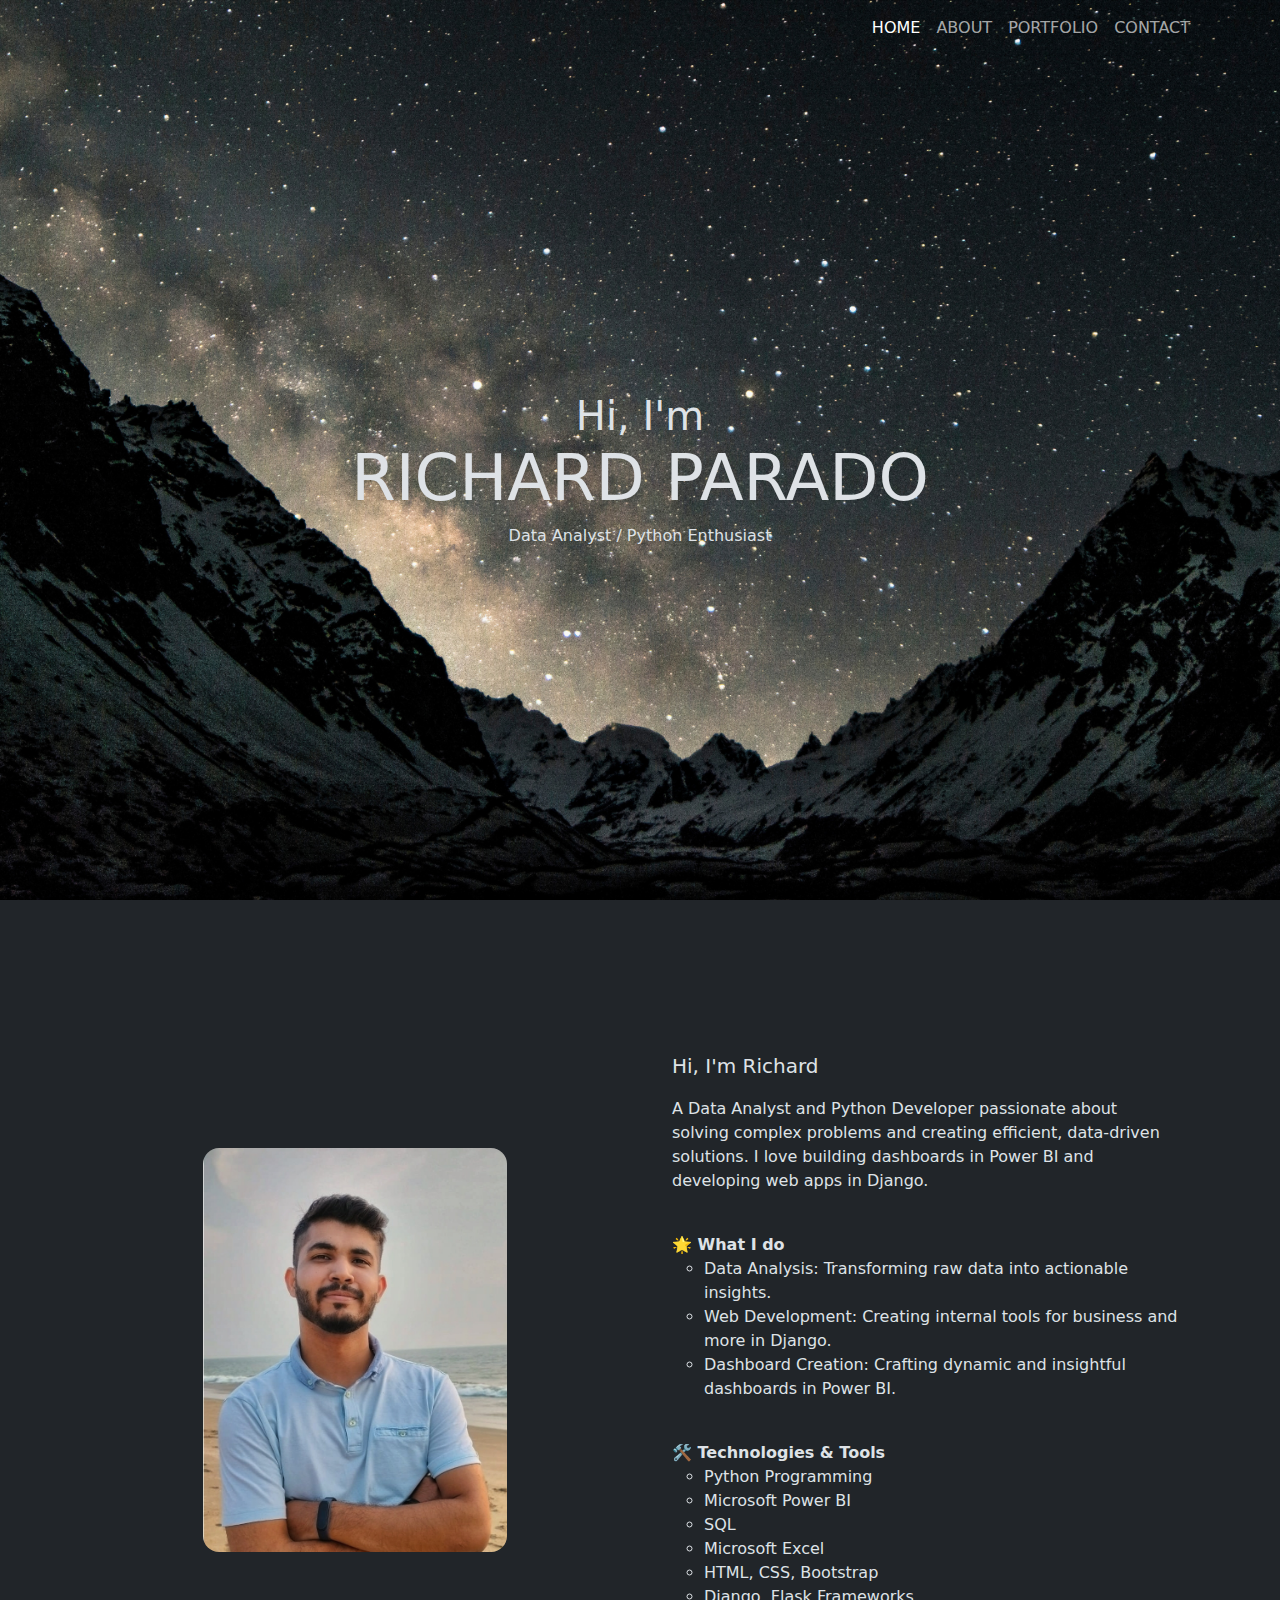
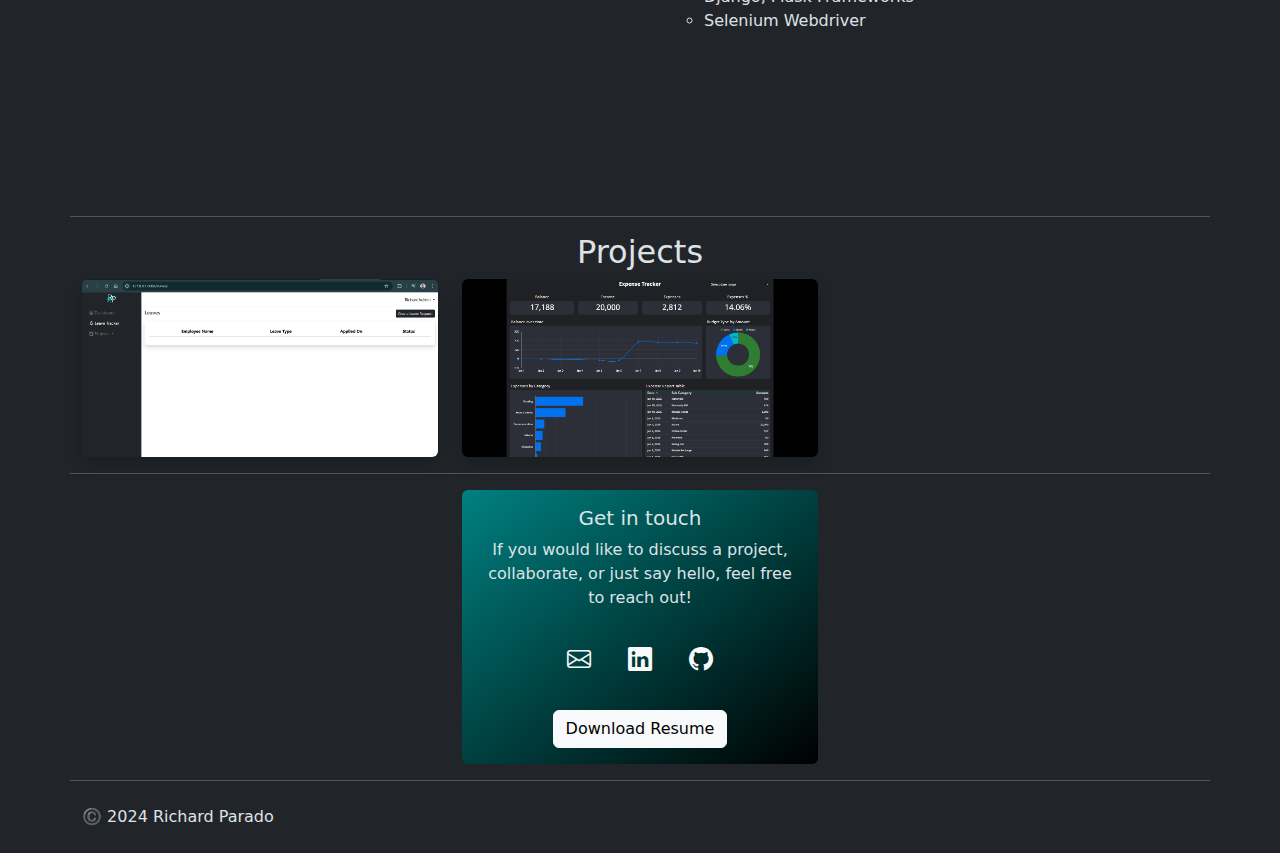
<file: index.html>
<!DOCTYPE html>
<html lang="en" data-bs-theme="dark">

<head>
    <meta charset="UTF-8">
    <meta name="viewport" content="width=device-width, initial-scale=1.0">
    <title>Richard Parado - Personal Website</title>
    <link href="https://cdn.jsdelivr.net/npm/bootstrap@5.3.3/dist/css/bootstrap.min.css" rel="stylesheet"
        integrity="sha384-QWTKZyjpPEjISv5WaRU9OFeRpok6YctnYmDr5pNlyT2bRjXh0JMhjY6hW+ALEwIH" crossorigin="anonymous">
    <link rel="stylesheet" href="https://cdn.jsdelivr.net/npm/bootstrap-icons@1.11.3/font/bootstrap-icons.min.css">
    <link rel="stylesheet" href="./assets/css/style.css">
</head>

<body>
    <!--Header-->
    <header id="header" class="container-fluid">
        <nav class="navbar navbar-expand-lg">
            <div class="container">
                <button class="navbar-toggler" type="button" data-bs-toggle="collapse" data-bs-target="#navbarNav"
                    aria-controls="navbarNav" aria-expanded="false" aria-label="Toggle navigation">
                    <span class="navbar-toggler-icon"></span>
                </button>
                <div class="collapse navbar-collapse" id="navbarNav">
                    <ul class="navbar-nav">
                        <li class="nav-item">
                            <a class="nav-link active" aria-current="page" href="./index.html">HOME</a>
                        </li>
                        <li class="nav-item">
                            <a class="nav-link" href="#about">ABOUT</a>
                        </li>
                        <li class="nav-item">
                            <a class="nav-link" href="./pages/portfolio.html">PORTFOLIO</a>
                        </li>
                        <li class="nav-item">
                            <a class="nav-link" href="#contact">CONTACT</a>
                        </li>
                    </ul>
                </div>
            </div>
        </nav>
        <div id="header-text">
            <h1>Hi, I'm<br> <span>RICHARD PARADO</span> </h1>
            <p>Data Analyst / Python Enthusiast</p>
        </div>
    </header>

    <!--About-->
    <section id="about" class="container">
        <div class="row">
            <div class="col-lg-6">
                <img id="profile-photo" src="./assets/images/profile-photo.png" alt="profile-photo">
            </div>
            <div class="col-lg-6">
                <p class="lead">
                    Hi, I'm Richard
                </p>
                <p>
                    A Data Analyst and Python Developer passionate about solving complex problems and creating
                    efficient, data-driven solutions. I love building dashboards in Power BI and developing web apps in
                    Django.
                </p>
                <br>
                <ul class="list-unstyled">
                    <li><strong>🌟 What I do</strong></li>
                    <ul>
                        <li>Data Analysis: Transforming raw data into actionable insights.</li>
                        <li>Web Development: Creating internal tools for business and more in Django.
                        </li>
                        <li>Dashboard Creation: Crafting dynamic and insightful dashboards in Power BI.
                        </li>
                    </ul>
                </ul>

                <br>
                <ul class="list-unstyled">
                    <li><strong>🛠️ Technologies & Tools</strong></li>
                    <ul>
                        <li>Python Programming</li>
                        <li>Microsoft Power BI</li>
                        <li>SQL</li>
                        <li>Microsoft Excel</li>
                        <li>HTML, CSS, Bootstrap</li>
                        <li>Django, Flask Frameworks</li>
                        <li>Selenium Webdriver</li>
                    </ul>
                </ul>
            </div>
        </div>
    </section>

    <hr class="container">

    <!--Projects-->
    <section id="projects" class="container">
        <div class="row">
            <h2 class="text-center">Projects</h2>

            <div class="col-lg-4">
                <a href="./pages/portfolio-detail.html#internal_app_for_business">
                    <div class="card project-card">
                        <img src="./assets/images/internal_app_for_business.png" class="card-img-top" alt="...">

                        <div class="overlay">
                            <h5 class="card-title">Internal App for Business</h5>
                        </div>
                    </div>
                </a>
            </div>

            <div class="col-lg-4">
                <a href="./pages/portfolio-detail.html#expense_tracker">
                    <div class="card project-card">
                        <img src="./assets/images/expense_tracker.png" class="card-img-top" alt="...">

                        <div class="overlay">
                            <h5 class="card-title">Expense Tracker</h5>
                        </div>
                    </div>
                </a>
            </div>
        </div>
    </section>

    <hr class="container">

    <!--Contact-->
    <section id="contact" class="container">
        <div class="row">
            <div class="col-lg-4">
                <div class="card">
                    <div class="card-body">
                        <h5 class="card-title">Get in touch</h5>
                        <p class="card-text">If you would like to discuss a project, collaborate, or just say hello,
                            feel free to reach out!</p>
                    </div>
                    <div class="card-body">
                        <a href="mailto:richard.parado2908@gmail.com"><i class="bi bi-envelope text-light"></i></a>
                        <a href="https://www.linkedin.com/in/richardparado/"><i
                                class="bi bi-linkedin text-light"></i></a>
                        <a href="https://github.com/RichardParado"><i class="bi bi-github text-light"></i></a>
                    </div>
                    <div class="card-body">
                        <a href="./assets/documents/richardparado.pdf">
                            <button class="btn btn-light">Download Resume</button>
                        </a>
                    </div>
                </div>
            </div>
        </div>
        </div>
        </div>
    </section>

    <hr class="container">

    <!--Footer-->
    <footer id="footer" class=" container py-2">
        <p>©️ 2024 Richard Parado </p>
    </footer>


    <script src="https://cdn.jsdelivr.net/npm/bootstrap@5.3.3/dist/js/bootstrap.bundle.min.js"
        integrity="sha384-YvpcrYf0tY3lHB60NNkmXc5s9fDVZLESaAA55NDzOxhy9GkcIdslK1eN7N6jIeHz"
        crossorigin="anonymous"></script>
</body>

</html>
</file>
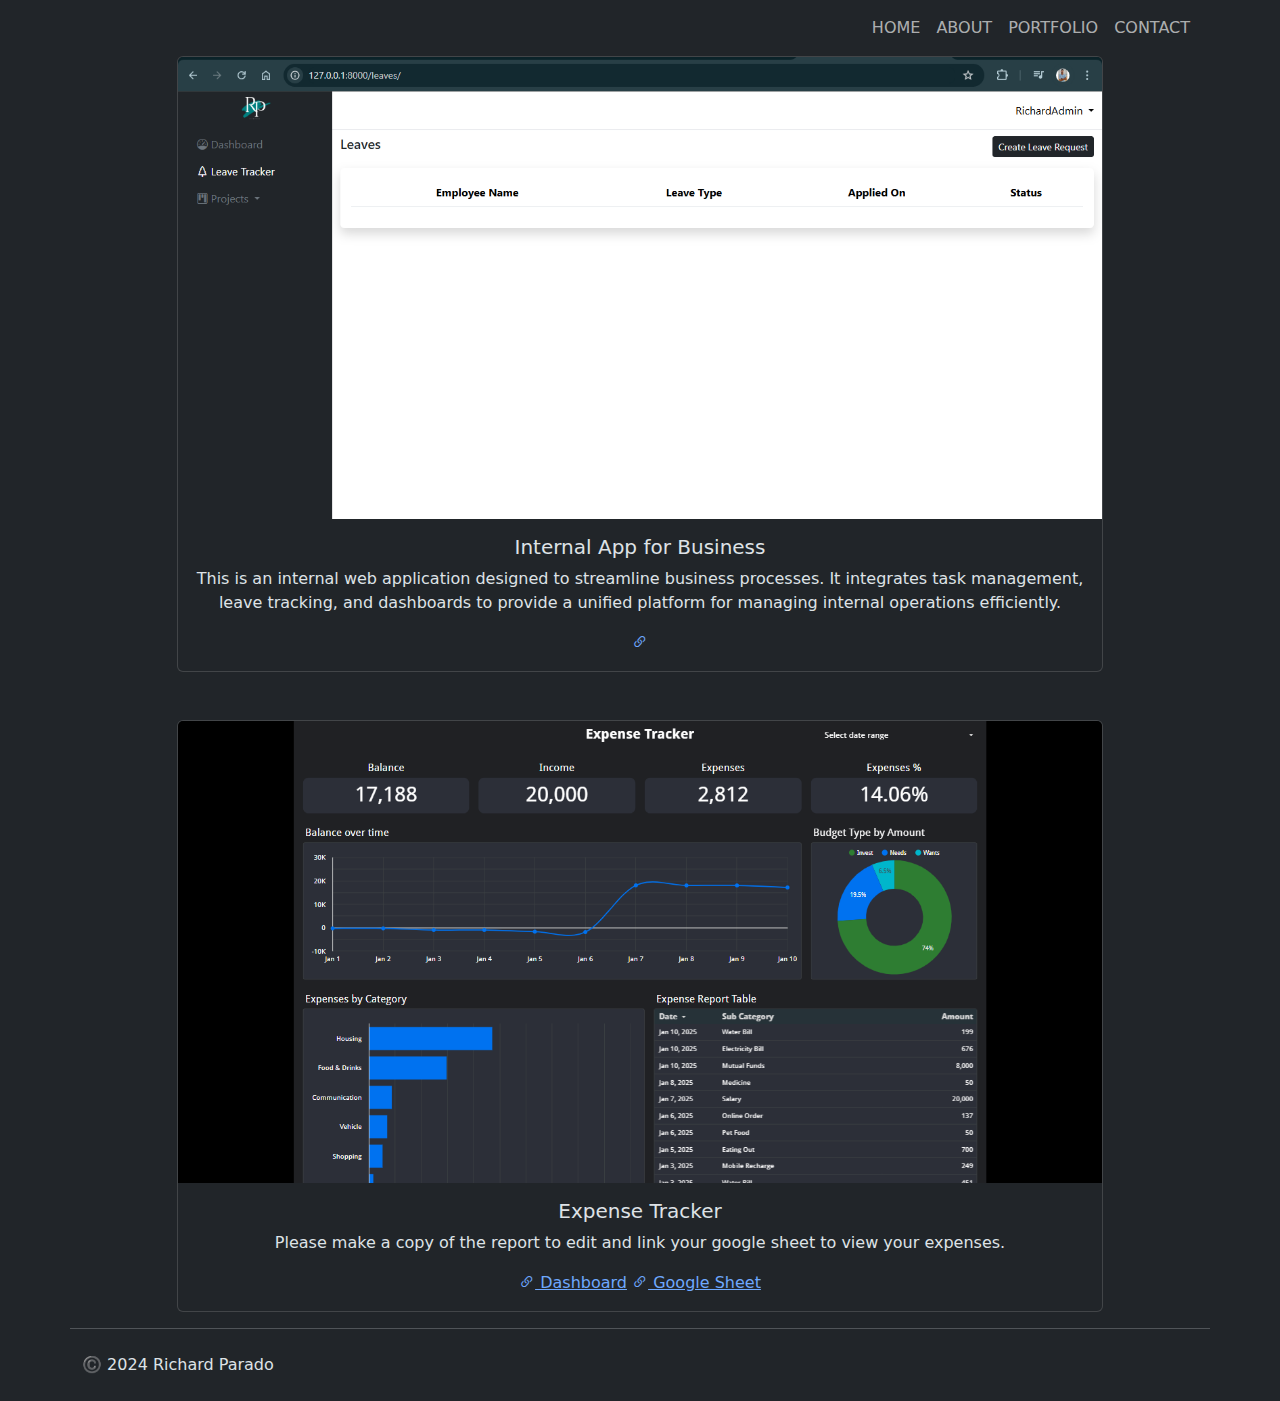
<file: pages/portfolio-detail.html>
<!DOCTYPE html>
<html lang="en" data-bs-theme="dark">

<head>
    <meta charset="UTF-8">
    <meta name="viewport" content="width=device-width, initial-scale=1.0">
    <title>Richard Parado - Portfolio Page</title>
    <link href="https://cdn.jsdelivr.net/npm/bootstrap@5.3.3/dist/css/bootstrap.min.css" rel="stylesheet"
        integrity="sha384-QWTKZyjpPEjISv5WaRU9OFeRpok6YctnYmDr5pNlyT2bRjXh0JMhjY6hW+ALEwIH" crossorigin="anonymous">
    <link rel="stylesheet" href="https://cdn.jsdelivr.net/npm/bootstrap-icons@1.11.3/font/bootstrap-icons.min.css">
    <link rel="stylesheet" href="../assets/css/style.css">
</head>

<body>
    <!--Navbar-->
    <nav class="navbar navbar-expand-lg">
        <div class="container">
            <button class="navbar-toggler" type="button" data-bs-toggle="collapse" data-bs-target="#navbarNav"
                aria-controls="navbarNav" aria-expanded="false" aria-label="Toggle navigation">
                <span class="navbar-toggler-icon"></span>
            </button>
            <div class="collapse navbar-collapse" id="navbarNav">
                <ul class="navbar-nav">
                    <li class="nav-item">
                        <a class="nav-link" href="../index.html">HOME</a>
                    </li>
                    <li class="nav-item">
                        <a class="nav-link" href="../index.html#about">ABOUT</a>
                    </li>
                    <li class="nav-item">
                        <a class="nav-link" href="./portfolio.html">PORTFOLIO</a>
                    </li>
                    <li class="nav-item">
                        <a class="nav-link" href="../index.html#contact">CONTACT</a>
                    </li>
                </ul>
            </div>
        </div>
    </nav>

    <!--Porfolio Details-->
    <section id="portfolio-detail" class="container">
        <div class="row gap-5">
            <div class="col-lg-10">
                <div class="card text-center" id="internal_app_for_business">
                    <img src="../assets/images/internal_app_for_business.png" class="card-img-top" alt="...">
                    <div class="card-body">
                        <h5 class="card-title">Internal App for Business</h5>
                        <p class="card-text">This is an internal web application designed to streamline business
                            processes. It integrates
                            task management, leave tracking, and dashboards to provide a unified platform for managing
                            internal operations efficiently.</p>
                        <a href="https://github.com/RichardParado/internal_app_for_business"><i
                                class="bi bi-link-45deg"></i></a>

                    </div>
                </div>
            </div>

            <div class="col-lg-10">
                <div class="card text-center" id="expense_tracker">
                    <img src="../assets/images/expense_tracker.png" class="card-img-top" alt="...">
                    <div class="card-body">
                        <h5 class="card-title">Expense Tracker</h5>
                        <p class="card-text">Please make a copy of the report to edit and link your google sheet to view your expenses.</p>
                        <a href="https://lookerstudio.google.com/reporting/dd7f6bc8-1ae1-40f9-8f61-ada77c94f77b"><i
                                class="bi bi-link-45deg"></i> Dashboard</a>
                        <a href="https://docs.google.com/spreadsheets/d/1f_E5VynpCWXi1o1SX8fvCjkS_aRlrWVZvzq8koPSSsk/copy"><i
                                class="bi bi-link-45deg"></i> Google Sheet</a>

                    </div>
                </div>
            </div>
        </div>
    </section>

    <hr class="container">
    <!--Footer-->
    <footer id="footer" class=" container py-2">
        <p>©️ 2024 Richard Parado </p>
    </footer>


    <script src="https://cdn.jsdelivr.net/npm/bootstrap@5.3.3/dist/js/bootstrap.bundle.min.js"
        integrity="sha384-YvpcrYf0tY3lHB60NNkmXc5s9fDVZLESaAA55NDzOxhy9GkcIdslK1eN7N6jIeHz"
        crossorigin="anonymous"></script>
</body>

</html>
</file>
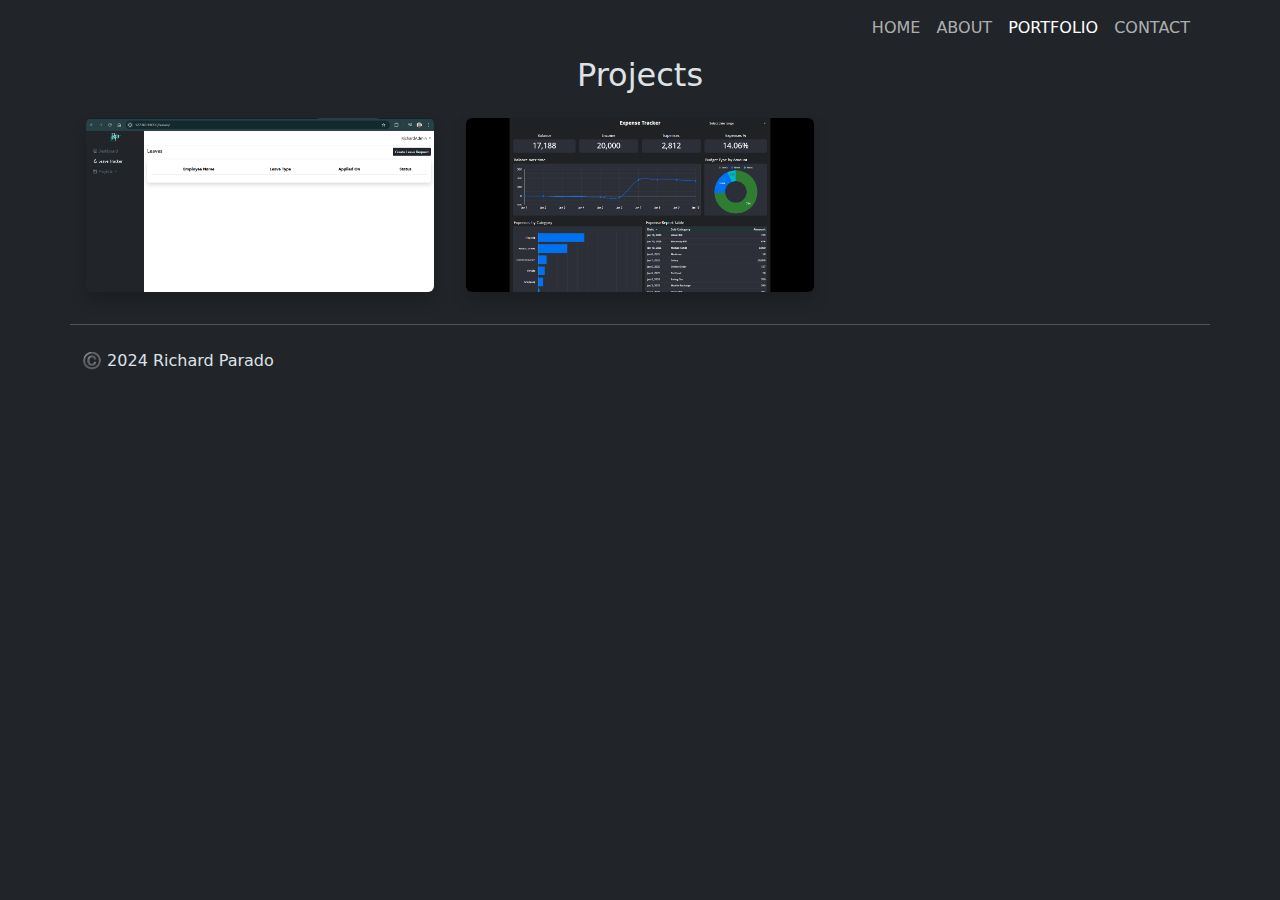
<file: pages/portfolio.html>
<!DOCTYPE html>
<html lang="en" data-bs-theme="dark">

<head>
    <meta charset="UTF-8">
    <meta name="viewport" content="width=device-width, initial-scale=1.0">
    <title>Richard Parado - Portfolio</title>
    <link href="https://cdn.jsdelivr.net/npm/bootstrap@5.3.3/dist/css/bootstrap.min.css" rel="stylesheet"
        integrity="sha384-QWTKZyjpPEjISv5WaRU9OFeRpok6YctnYmDr5pNlyT2bRjXh0JMhjY6hW+ALEwIH" crossorigin="anonymous">
    <link rel="stylesheet" href="https://cdn.jsdelivr.net/npm/bootstrap-icons@1.11.3/font/bootstrap-icons.min.css">
    <link rel="stylesheet" href="../assets/css/style.css">
</head>

<body>
    <!--Navbar-->
    <nav class="navbar navbar-expand-lg">
        <div class="container">
            <button class="navbar-toggler" type="button" data-bs-toggle="collapse" data-bs-target="#navbarNav"
                aria-controls="navbarNav" aria-expanded="false" aria-label="Toggle navigation">
                <span class="navbar-toggler-icon"></span>
            </button>
            <div class="collapse navbar-collapse" id="navbarNav">
                <ul class="navbar-nav">
                    <li class="nav-item">
                        <a class="nav-link" href="../index.html">HOME</a>
                    </li>
                    <li class="nav-item">
                        <a class="nav-link" href="../index.html#about">ABOUT</a>
                    </li>
                    <li class="nav-item">
                        <a class="nav-link active" aria-current="page" href="./portfolio.html">PORTFOLIO</a>
                    </li>
                    <li class="nav-item">
                        <a class="nav-link" href="../index.html#contact">CONTACT</a>
                    </li>
                </ul>
            </div>
        </div>
    </nav>

    <!--Porfolio-->
    <section id="portfolio" class="container">
        <div class="row">
            <h2 class="text-center">Projects</h2>

            <div class="col-lg-4">
                <a href="./portfolio-detail.html#internal_app_for_business">
                    <div class="card project-card">
                        <img src="../assets/images/internal_app_for_business.png" class="card-img-top" alt="...">

                        <div class="overlay">
                            <h5 class="card-title">Internal App for Business</h5>
                        </div>
                    </div>
                </a>
            </div>

            <div class="col-lg-4">
                <a href="./portfolio-detail.html#expense_tracker">
                    <div class="card project-card">
                        <img src="../assets/images/expense_tracker.png" class="card-img-top" alt="...">

                        <div class="overlay">
                            <h5 class="card-title">Expense Tracker</h5>
                        </div>
                    </div>
                </a>
            </div>
        </div>
    </section>

    <hr class="container">
    <!--Footer-->
    <footer id="footer" class=" container py-2">
        <p>©️ 2024 Richard Parado </p>
    </footer>


    <script src="https://cdn.jsdelivr.net/npm/bootstrap@5.3.3/dist/js/bootstrap.bundle.min.js"
        integrity="sha384-YvpcrYf0tY3lHB60NNkmXc5s9fDVZLESaAA55NDzOxhy9GkcIdslK1eN7N6jIeHz"
        crossorigin="anonymous"></script>
</body>

</html>
</file>
<file: assets/css/style.css>
#header {
    background-image: url(../images/background-image.png);
    background-size: cover;
    background-position: center;
    display: flex;
    flex-direction: column;
    height: 100vh;
}

#navbarNav {
    justify-content: end;
}

#header-text {
    align-items: center;
    display: flex;
    flex-direction: column;
    flex-grow: 1;
    justify-content: center;
    text-align: center;
}

#header-text span {
    font-size: 4rem;
}

#about {
    display: flex;
    justify-content: center;
    min-height: 100vh;
}


#about > div > div {
    display: flex;
    flex-direction: column;
    padding: 2rem;
}

#about > div > div:first-child {
    align-items: center;
    justify-content: center;
}

#about > div > div:last-child {
    align-items: start;
    justify-content: center;
}


#profile-photo {
    border-radius: 1rem;
    width: 60%;
}

#contact {
    text-align: center;
}

#contact > div {
    justify-content: center;
}

#contact .card {
    background-image: linear-gradient(to bottom right,teal, black);
    border: 0;
}

#contact a {
    font-size: 1.5rem;
    margin: 1rem;
}


#portfolio > div > div {
    padding: 1rem;
}

.project-card {
    border: 0;
    box-shadow: 0 0.5rem 1rem rgba(0, 0, 0, 0.2);
    cursor: pointer;
    overflow: hidden;
    position: relative;
    transition: transform 0.3s ease;

}

.project-card img {
    transition: transform 0.3s ease;
    width: 100%;
}

.project-card:hover img {
    transform: scale(1.1);
}

.overlay {
    position: absolute;
    top: 0;
    left: 0;
    width: 100%;
    height: 100%;
    background-color: rgba(0, 128, 128, 0.7); /* Teal overlay */
    color: #fff;
    display: flex;
    align-items: center;
    justify-content: center;
    opacity: 0;
    transition: opacity 0.3s ease;
    font-size: 1.5rem;
}
  
.project-card:hover .overlay {
    opacity: 1;
}

#portfolio-detail > div {
    align-items: center;
    display: flex;
    flex-direction: column;

}
</file>
